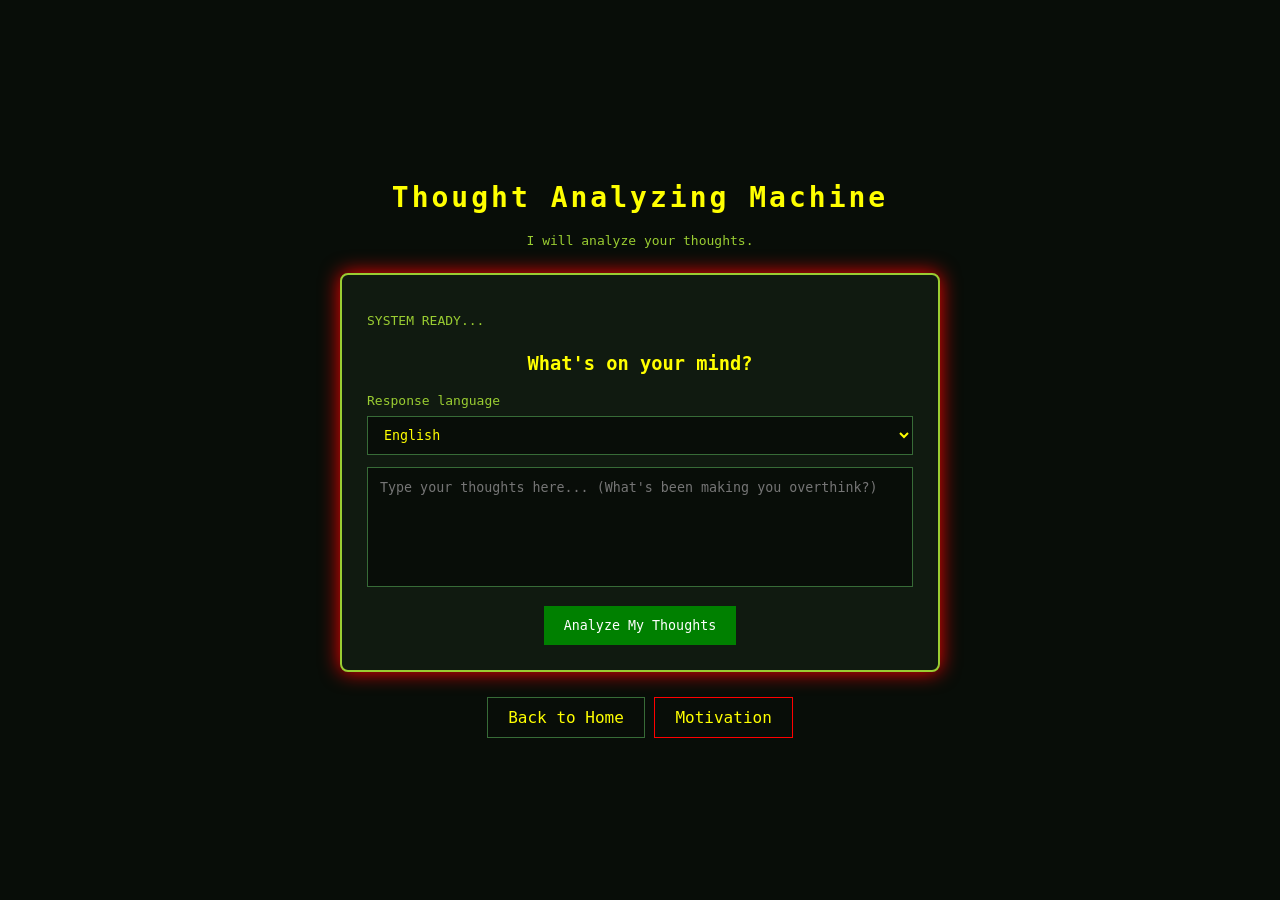
<file: index.html>
<!DOCTYPE html>
<html>
<head>
    <meta charset="UTF-8">
    <meta name="viewport" content="width=device-width, initial-scale=1.0">
    <title>Thought Analyzing Machine</title>
    <link rel="stylesheet" href="style.css">
</head>
<body>
    <div class="computer">
        <h1>Thought Analyzing Machine</h1>
        <p class="subtitle">I will analyze your thoughts.</p>
        <div class="screen">
            <p class="status">SYSTEM READY...</p>
            <h3>What's on your mind?</h3>
            <label class="language-label" for="languageSelect">Response language</label>
            <select id="languageSelect">
                <option value="en">English</option>
                <option value="tl">Filipino (Tagalog)</option>
            </select>
            <textarea id="thought" placeholder="Type your thoughts here... (What's been making you overthink?)"></textarea>
            <button id="analyzeBtn">Analyze My Thoughts</button>
            <div id="loading">
                <p id="loadingText">Waiting for input...</p>
                <div class="progress">
                    <div id="bar"></div>
                </div>
            </div>
            <div id="result" aria-live="polite">
                <h3>ANALYSIS COMPLETE</h3>
                <p id="resultText"></p>
                <button id="againBtn">Analyze Another Thought</button>
            </div>
        </div>
        <a href="index.html" class="home">Back to Home</a>
        <a href="motivation.html" class="motivation">Motivation</a>
    </div>
    <script src="script.js"></script>
</body>
</html>
</file>
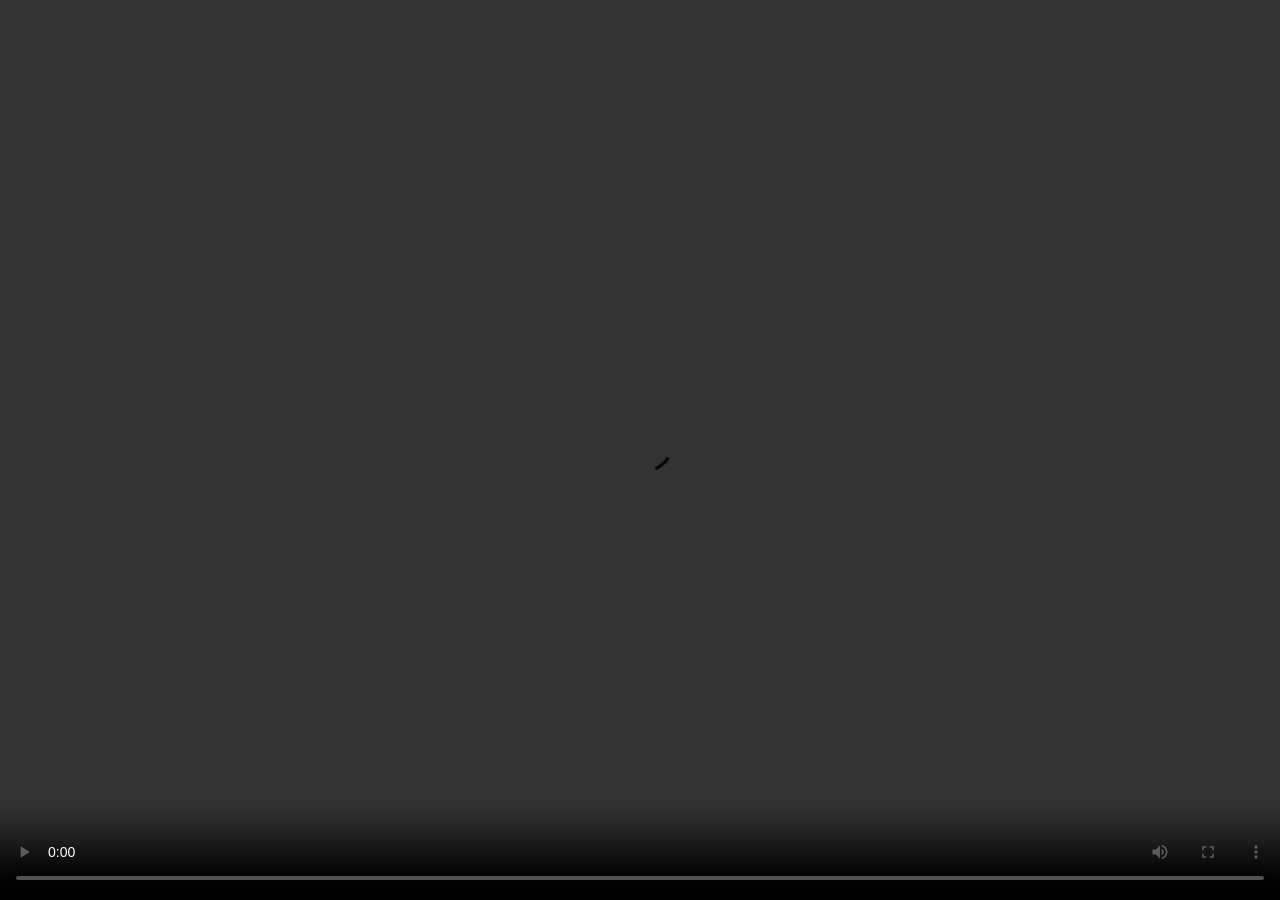
<file: conflict.html>
<!DOCTYPE html>
<html>
<head>
    <meta charset="utf-8">
    <meta name="viewport" content="width=device-width, initial-scale=1.0">
    <title>Watch, and reflect</title>
    <link rel="stylesheet" href="motivation.css">
</head>
<body>
    <video id="conflict" autoplay playsinline>
        <source src="conflict.mp4" type="video/mp4">
    </video>
    <div id="ending">
        <h1>How are you feeling now?</h1>
        <p>You are not alone</p>
        <a href="index.html">Back to Home</a>
    </div>
    <script>
        var video = document.getElementById("conflict");
        var ending = document.getElementById("ending");
        ending.style.display = "none";
        video.play().catch(function() {
            video.controls = true;
        });
        video.addEventListener("ended", function() {
            alert("Video ended!");
            video.style.display = "none";
            ending.style.display = "flex";
        });
    </script>
</body>
</html>
</file>
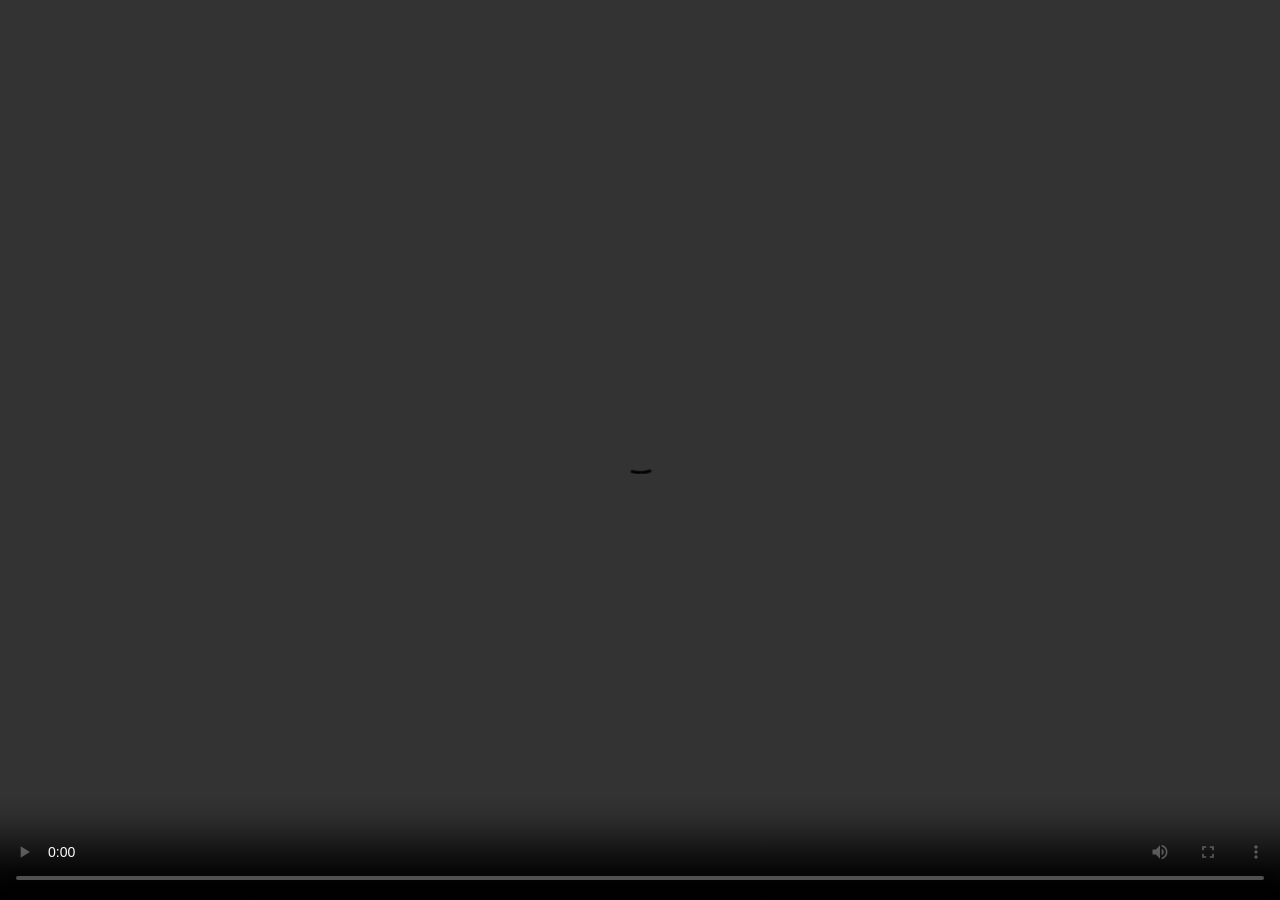
<file: general.html>
<!DOCTYPE html>
<html>
<head>
    <meta charset="utf-8">
    <meta name="viewport" content="width=device-width, initial-scale=1.0">
    <title>Watch, and reflect</title>
    <link rel="stylesheet" href="motivation.css">
</head>
<body>
    <video id="general" autoplay playsinline>
        <source src="general.mp4" type="video/mp4">
    </video>
    <div id="ending">
        <h1>How are you feeling now?</h1>
        <p>You are not alone</p>
        <a href="index.html">Back to Home</a>
    </div>
    <script>
        var video = document.getElementById("general");
        var ending = document.getElementById("ending");
        ending.style.display = "none";
        video.play().catch(function() {
            video.controls = true;
        });
        video.addEventListener("ended", function() {
            alert("Video ended!");
            video.style.display = "none";
            ending.style.display = "flex";
        });
    </script>
</body>
</html>
</file>
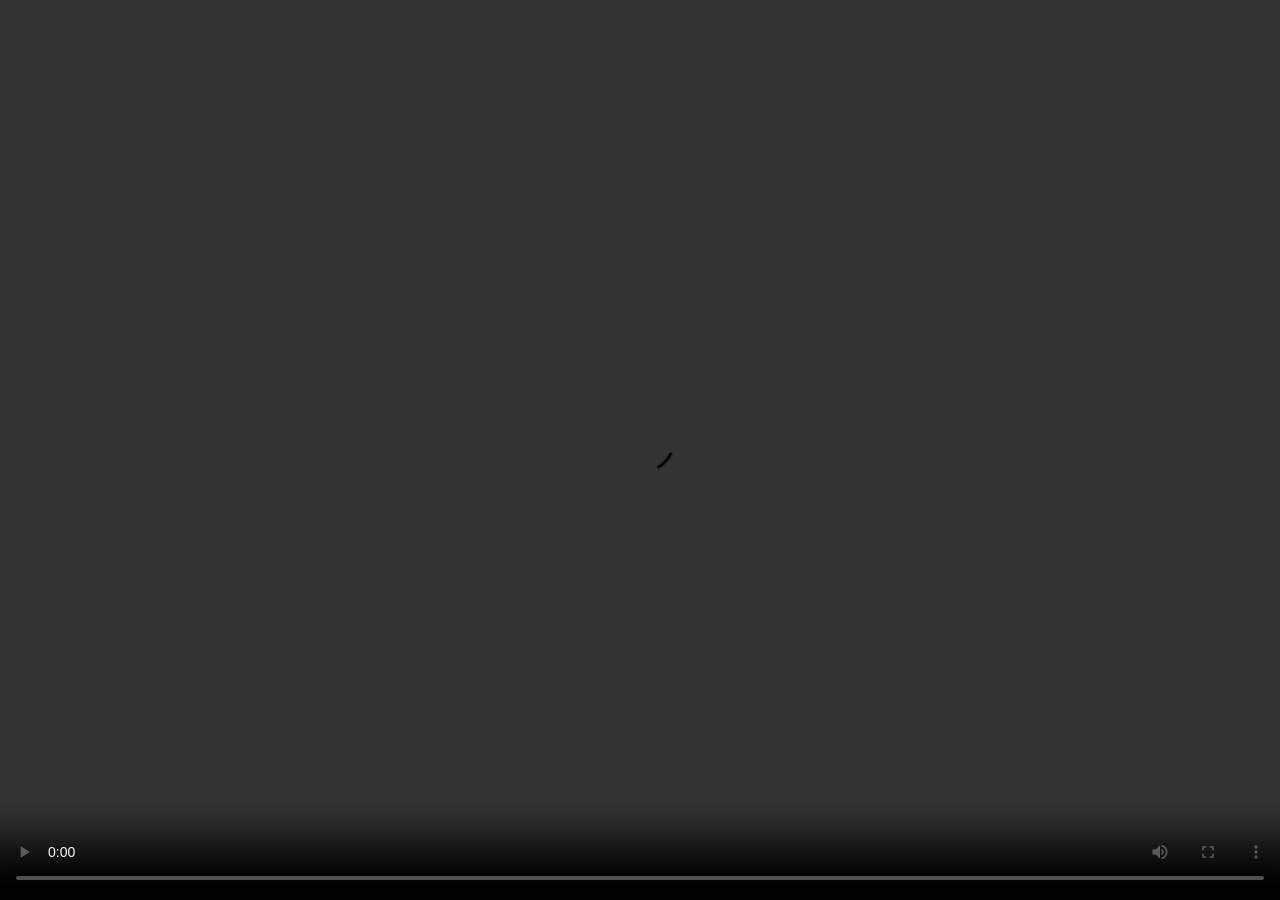
<file: mad.html>
<!DOCTYPE html>
<html>
<head>
    <meta charset="utf-8">
    <meta name="viewport" content="width=device-width, initial-scale=1.0">
    <title>Watch, and reflect</title>
    <link rel="stylesheet" href="motivation.css">
</head>
<body>
    <video id="mad" autoplay playsinline>
        <source src="mad.mp4" type="video/mp4">
    </video>
    <div id="ending">
        <h1>How are you feeling now?</h1>
        <p>You are not alone</p>
        <a href="index.html">Back to Home</a>
    </div>
    <script>
        var video = document.getElementById("mad");
        var ending = document.getElementById("ending");
        ending.style.display = "none";
        video.play().catch(function() {
            video.controls = true;
        });
        video.addEventListener("ended", function() {
            alert("Video ended!");
            video.style.display = "none";
            ending.style.display = "flex";
        });
    </script>
</body>
</html>
</file>
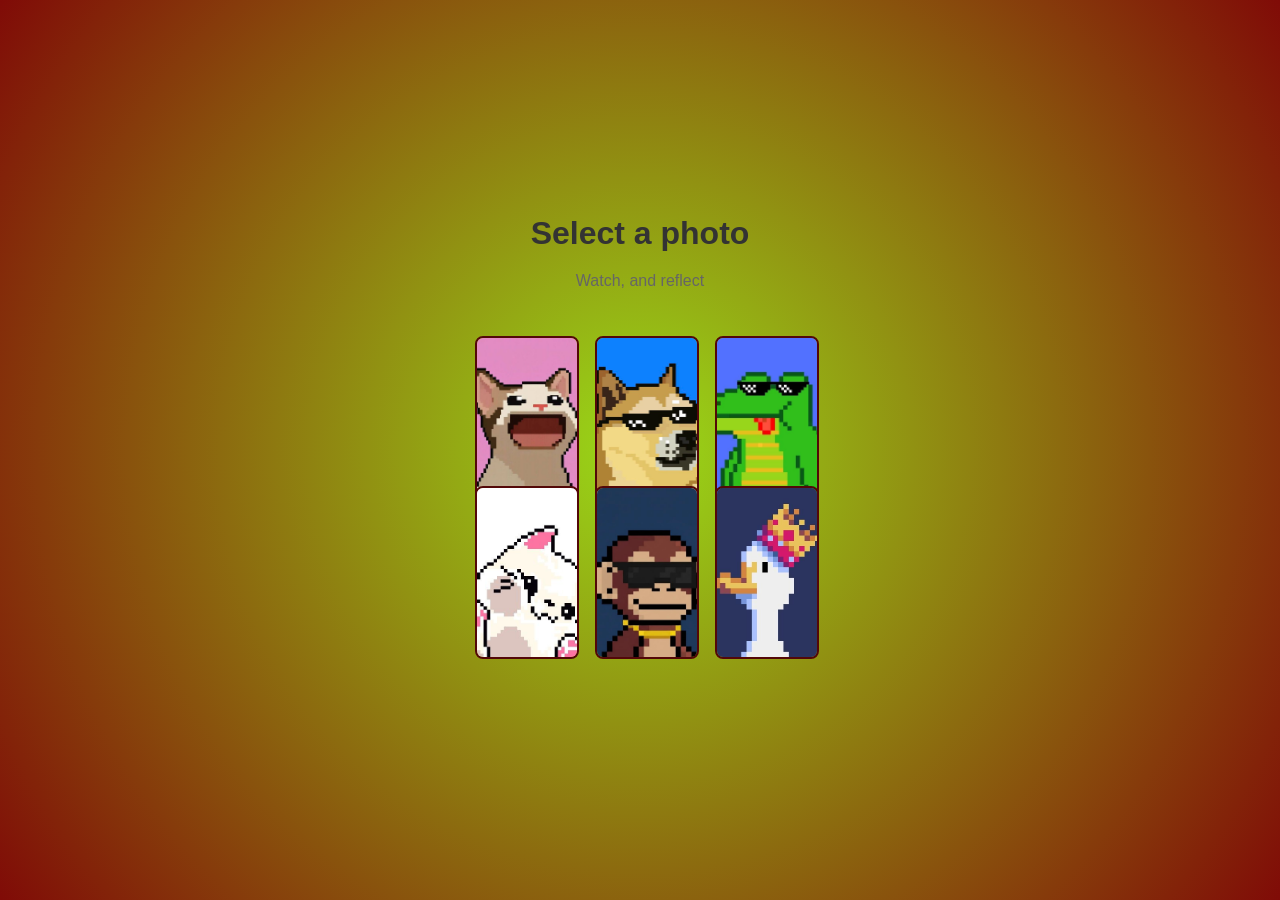
<file: motivation.html>
<!DOCTYPE html>
<html>
<head>
    <meta charset="utf-8">
    <meta name="viewport" content="width=device-width, initial-scale=1">
    <title>Motivation</title>
    <link rel="stylesheet" type="text/css" href="stylecards.css">
    <header>
        <h1>Select a photo</h1>
        <p>Watch, and reflect</p>
    </header>
</head>
<body>
    <div class="container">
        <a href="relationships.html"><img src="relationships.jpg" alt=""></a>
        <a href="mad.html"><img src="mad.jpg" alt=""></a>
        <a href="worry.html"><img src="worry.jpg" alt=""></a>
        <a href="work.html"><img src="work.jpg" alt=""></a>
        <a href="general.html"><img src="general.jpg" alt=""></a>
        <a href="conflict.html"><img src="conflict.jpg" alt=""></a>
    </div>
</body>
</html>
</file>
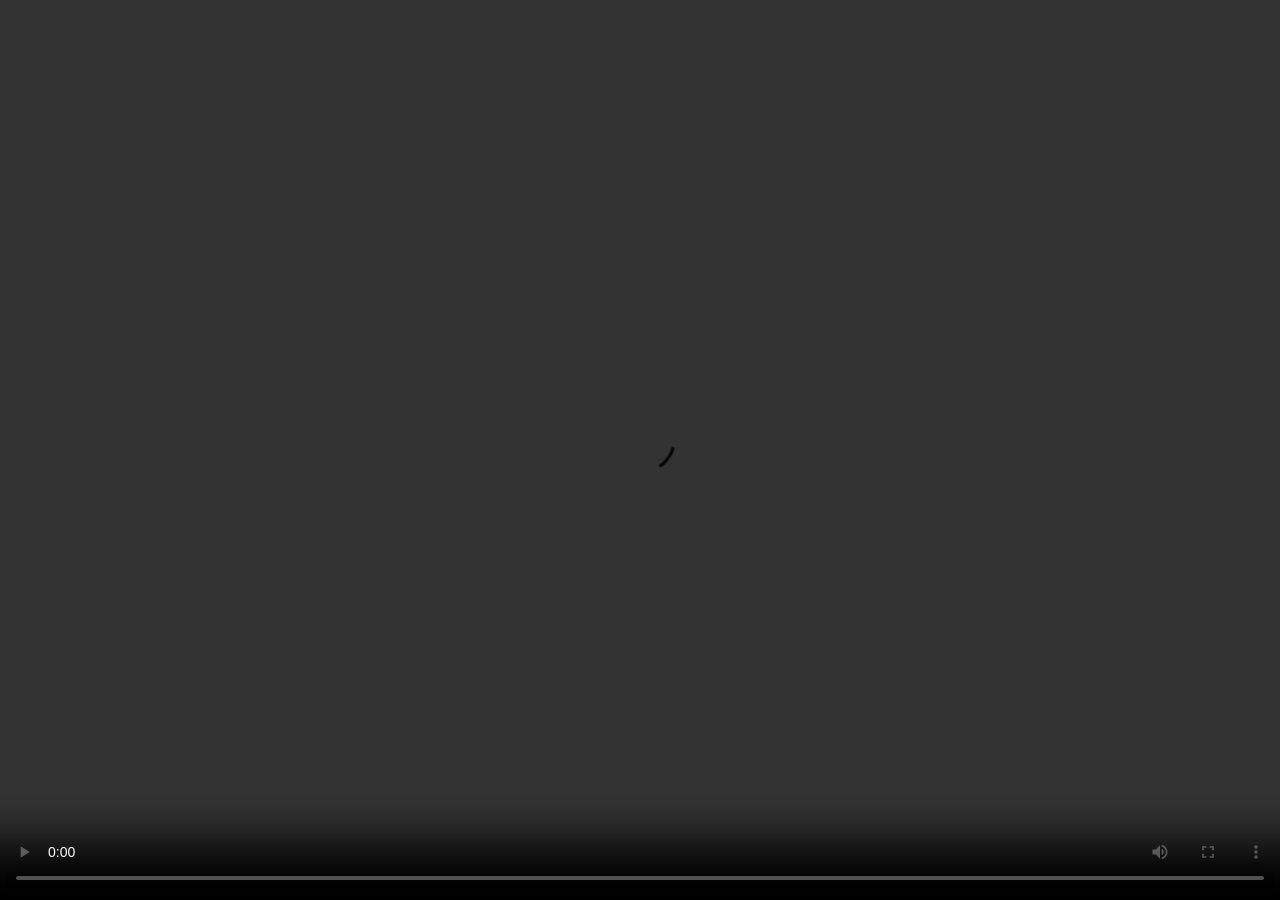
<file: relationships.html>
<!DOCTYPE html>
<html>
<head>
    <meta charset="utf-8">
    <meta name="viewport" content="width=device-width, initial-scale=1.0">
    <title>Watch, and reflect</title>
    <link rel="stylesheet" href="motivation.css">
</head>
<body>
    <video id="relationships" autoplay playsinline>
        <source src="relationships.mp4" type="video/mp4">
    </video>
    <div id="ending">
        <h1>How are you feeling now?</h1>
        <p>You are not alone</p>
        <a href="index.html">Back to Home</a>
    </div>
    <script>
    var video = document.getElementById("relationships");
    var ending = document.getElementById("ending");
        ending.style.display = "none";
        video.play().catch(function() {
            video.controls = true;
        });
        video.addEventListener("ended", function() {
            alert("Video ended!");
            video.style.display = "none";
            ending.style.display = "flex";
        });
</script>
</body>
</html>
</file>
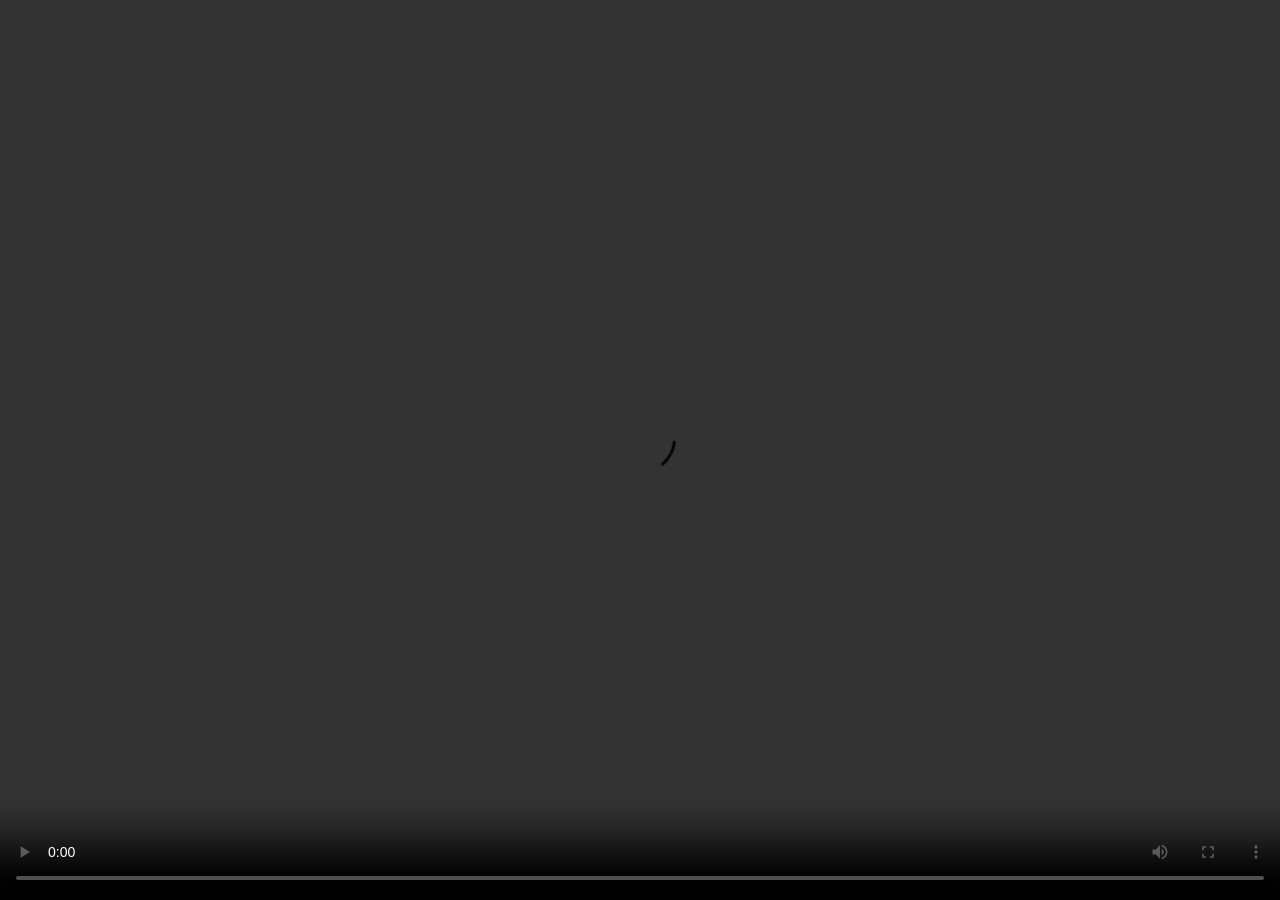
<file: work.html>
<!DOCTYPE html>
<html>
<head>
    <meta charset="utf-8">
    <meta name="viewport" content="width=device-width, initial-scale=1.0">
    <title>Watch, and reflect</title>
    <link rel="stylesheet" href="motivation.css">
</head>
<body>
    <video id="work" autoplay playsinline>
        <source src="work.mp4" type="video/mp4">
    </video>
    <div id="ending">
        <h1>How are you feeling now?</h1>
        <p>You are not alone</p>
        <a href="index.html">Back to Home</a>
    </div>
    <script>
        var video = document.getElementById("work");
        var ending = document.getElementById("ending");
        ending.style.display = "none";
        video.play().catch(function() {
            video.controls = true;
        });
        video.addEventListener("ended", function() {
            alert("Video ended!");
            video.style.display = "none";
            ending.style.display = "flex";
        });
    </script>
</body>
</html>
</file>
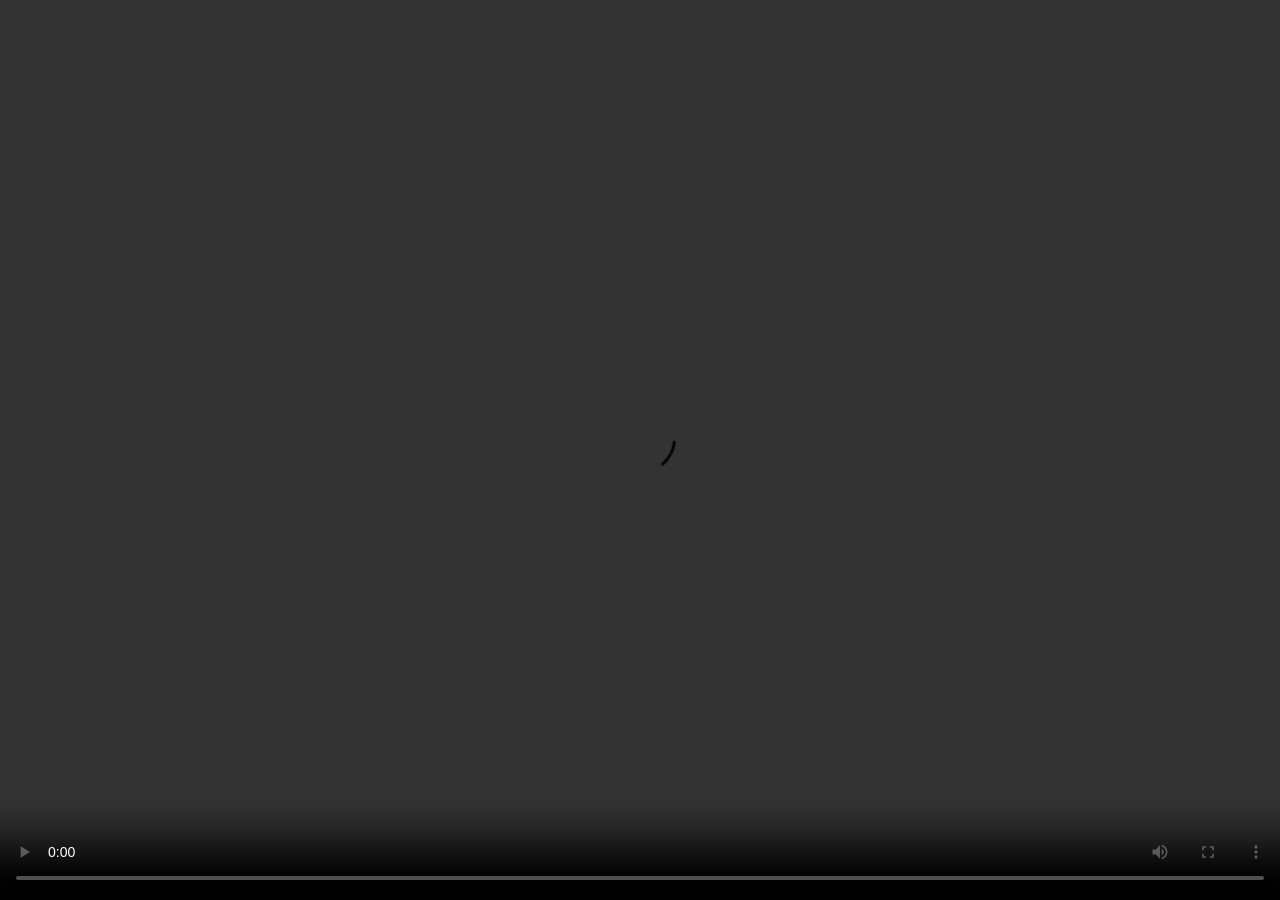
<file: worry.html>
<!DOCTYPE html>
<html>
<head>
    <meta charset="utf-8">
    <meta name="viewport" content="width=device-width, initial-scale=1.0">
    <title>Watch, and reflect</title>
    <link rel="stylesheet" href="motivation.css">
</head>
<body>
    <video id="worry" autoplay playsinline>
        <source src="worry.mp4" type="video/mp4">
    </video>
    <div id="ending">
        <h1>How are you feeling now?</h1>
        <p>You are not alone</p>
        <a href="index.html">Back to Home</a>
    </div>
    <script>
        var video = document.getElementById("worry");
        var ending = document.getElementById("ending");
        var ending = document.getElementById("ending");
        ending.style.display = "none";
        video.play().catch(function() {
            video.controls = true;
        });
        video.addEventListener("ended", function() {
            alert("Video ended!");
            video.style.display = "none";
            ending.style.display = "flex";
        });
    </script>
</body>
</html>
</file>
<file: style.css>
body {
    background-color: #080d08;
    color: yellow;
    font-family: Consolas, monospace;
    margin: 0;
    min-height: 100vh;
    display: flex;
    justify-content: center;
    align-items: center;
    padding: 20px;
    box-sizing: border-box;
}
.computer {
    width: 100%;
    max-width: 600px;
    text-align: center;
}
h1 {
    font-size: clamp(20px, 5vh, 28px);
    letter-spacing: 3px;
}
.subtitle {
    color: yellowgreen;
    font-size: 13px;
}
.screen {
    background-color: #101a10;
    border: 2px solid yellowgreen;
    border-radius: 8px;
    padding: 25px;
    margin-top: 25px;
    box-shadow: 0 0 20px red;
}
.status {
    text-align: left;
    color: yellowgreen;
    font-size: 13px;
}
h3 {
    margin-top: 25px;
}
textarea {
    width: 100%;
    height: 120px;
    background-color: #080d08;
    color: yellow;
    border: 1px solid #376b37;
    padding: 12px;
    box-sizing: border-box;
    resize: none;
    font-family: Consolas, monospace;
    outline: none;
}
textarea:focus {
    border-color: yellowgreen;
}
.language-label {
    display: block;
    margin: 0 0 8px;
    color: yellowgreen;
    font-size: 13px;
    text-align: left;
}
#languageSelect {
    width: 100%;
    margin-bottom: 12px;
    padding: 10px 12px;
    border: 1px solid #376b37;
    background-color: #080d08;
    color: yellow;
    font-family: Consolas, monospace;
}
#languageSelect:focus {
    outline: 1px solid yellowgreen;
}
button {
    background-color: green;
    color: white;
    border: none;
    padding: 12px 20px;
    margin-top: 15px;
    cursor: pointer;
    font-family: Consolas, monospace;
}
button:hover {
    background-color: #87d087;
}
#loading {
    display: none;
    margin-top: 25px;
}
.progress {
    width: 100%;
    height: 12px;
    background-color: #263526;
    margin-top: 15px;
}
#bar {
    width: 0%;
    height: 100%;
    background-color: yellowgreen;
}
#result {
    display: none;
    margin-top: 25px;
    border-top: 1px solid yellow;
    padding-top: 15px;
}
#resultText {
    line-height: 1.7;
}
.home {
    display: inline-block;
    margin-top: 25px;
    color: yellow;
    text-decoration: none;
    border: 1px solid #376b37;
    padding: 10px 20px;
}
.home:hover {
    background-color: #376b37 ;
}
.motivation {
    display: inline-block;
    margin-top: 25px;
    color: yellow;
    text-decoration: none;
    border: 1px solid red;
    padding: 10px 20px;
}
.motivation:hover {
    background-color: #376b37 ;
}
@media (max-width: 500px) {
    h1 {
        font-size: 21px;
    }
    .screen {
        padding: 15px;
    }
}
</file>
<file: motivation.css>
body {
    background-color: black;
    color: white;
    font-family: Arial, sans-serif;
    margin: 0;
    padding: 0;
    min-height: 100vh;
}
video {
    width: 100%;
    height: 100vh;
    object-fit: contain;
    display: block;
}
#ending {
    display: none;
    flex-direction: column;
    justify-content: center;
    align-items: center;
    text-align: center;
    min-height: 100vh;
    width: 100%;
}
#ending h1 {
    color: rgb(105, 105, 20);
}
#ending p {
    color: yellowgreen;
    max-width: 450px;
    line-height: 1.6;
    font-size: clamp(10px, 3vh, 15px);
}
#ending a {
    background-color: #2d2f0b;
    color: white;
    text-decoration: none;
    padding: 12px 25px;
    border: 1px solid #c59710;
    border-radius: 20px;
    margin-top: 20px;
}
#ending a:hover {
    border: 1px solid #2d2f0b; 
    background-color: #c59710;
}
</file>
<file: stylecards.css>
.container {
    width: 400px;
    height: 340px;
    padding: 30px;
    display: grid;
    margin: 0 auto;
    grid-template-columns: repeat(3, 100px);
    grid-template-rows: repeat(2, 130px);
    gap: 20px;
}
.container img {
    width: 100%;
    height: 130%;
    object-fit: cover;
    border: 2px solid #530808;
    border-radius: 8px;
    position: relative;
    margin-left: 35px;
    z-index: 1;
    cursor: pointer;
    transition: 
            transform 0.35s ease,
            filter 0.35s ease;
}
.container:hover img:not(:hover) {
    filter: blur(2px);
}
.container img:hover {
    transform: scale(1.2);
    z-index: 10;
    box-shadow: 0 10px 20px rgba(0, 0, 0, 0.45);
}
h1 {
    text-align: center;
    font-family: 'Arial', sans-serif;
    font-size: clamp(18px 5vh 24px);
    color: #333;
    margin-bottom: 20px;
}
p {
    text-align: center;
    font-family: 'Arial', sans-serif;
    font-size: 16px;
    color: #666;
}
body {
    background: radial-gradient(circle, rgb(154, 218, 24), #800b07);
    height: 100vh;
    margin: 0;
    display: flex;
    flex-direction: column;
    justify-content: center;
    align-items: center;
    overflow: hidden;
    font-family: Arial, sans-serif;
    color: white;
}
</file>
